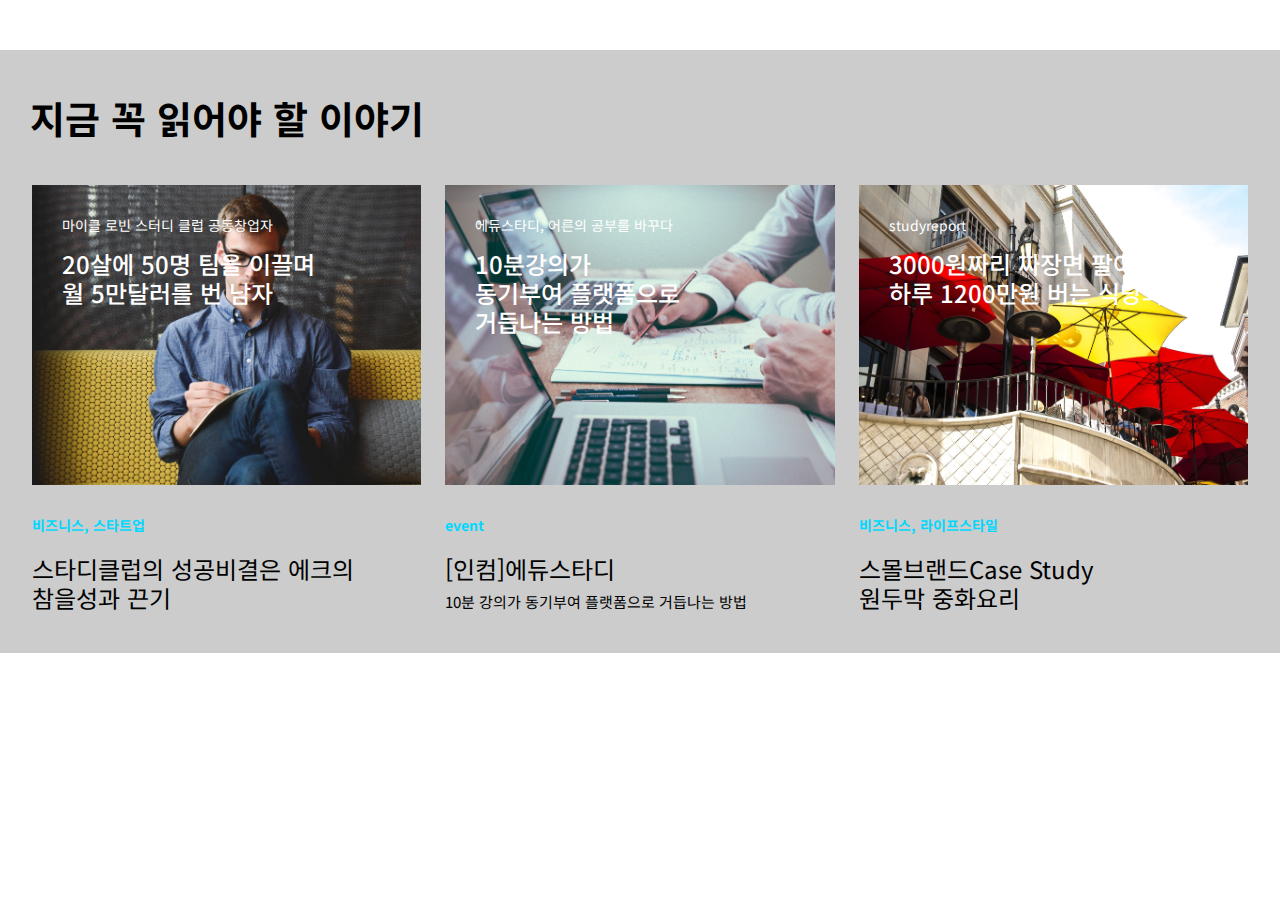
<file: 1강/index.html>
<!DOCTYPE html>
<html lang="ko">
<head>
    <meta charset="UTF-8">
    <title>레이아웃 기초 1강</title>
    <link rel="stylesheet" href="css/style.css">
</head>
<body>
   <div class="wrap">
       <div class="contents">
           <h2>지금 꼭 읽어야 할 이야기</h2>
           <ul>
               <li>
                   <div class="imgBox">
                       <p>마이클 로빈 스터디 클럽 공동창업자</p>
                       <p class="slogan">20살에 50명 팀을 이끌며<br>
                       월 5만달러를 번 남자</p>
                   </div>
                   <span>비즈니스, 스타트업</span>
                   <p class="tit">스타디클럽의 성공비결은 에크의<br>
                   참을성과 끈기</p>
               </li>
               <li>
                   <div class="imgBox">
                       <p>에듀스타디, 어른의 공부를 바꾸다</p>
                       <p class="slogan">10분강의가<br>동기부여 플랫폼으로<br>거듭나는 방법</p>
                   </div>
                   <span>event</span>
                   <p class="tit">[인컴]에듀스타디<br>
                   <span class="sub">10분 강의가 동기부여 플랫폼으로 거듭나는 방법</span></p>
               </li>
               <li>
                   <div class="imgBox">
                       <p>studyreport</p>
                       <p class="slogan">3000원짜리 짜장면 팔아<br>
                       하루 1200만원 버는 식당의 비밀</p>
                   </div>
                   <span>비즈니스, 라이프스타일</span>
                   <p class="tit">스몰브랜드Case Study<br>
                   원두막 중화요리</p>
               </li>
           </ul>
       </div>
   </div>
</body>
</html>
</file>
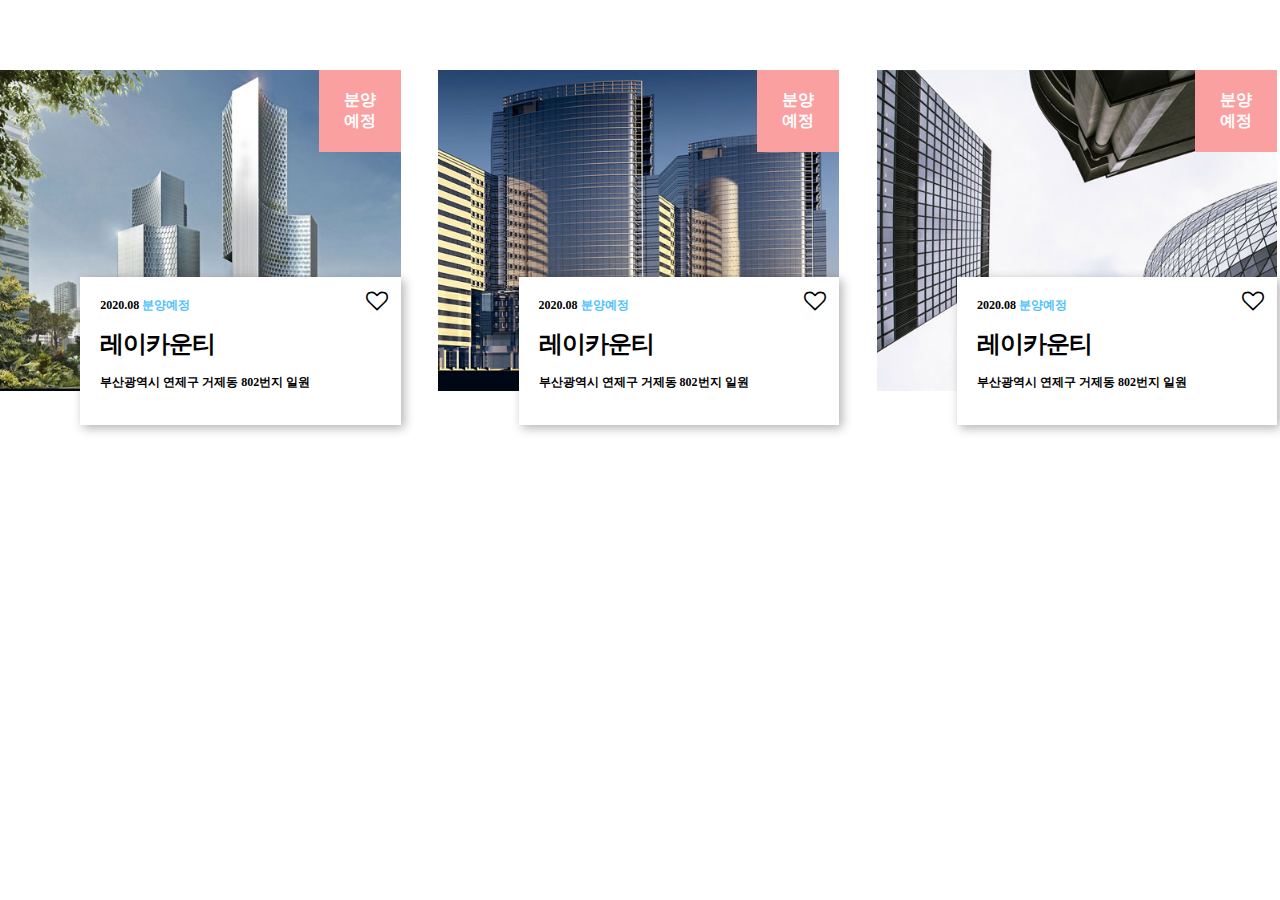
<file: 2강/index.html>
<!DOCTYPE html>
<html lang="ko">
<head>
    <meta charset="UTF-8">
    <title>레이아웃 강의 2강</title>
    <link rel="stylesheet" href="css/font-awesome.min.css">
    <link rel="stylesheet" href="css/style.css">
</head>
<body>
    <section class="wrap">
        <div class="contents">
            <ul>
                <li>
                   <a href="#">
                    <p class="plan">분양<br>예정</p>
                    <p class="img"><img src="images/01.jpg" alt="건물"></p>
                    <div class="bottomBox">
                        <p>2020.08 <span>분양예정</span></p>
                        <p class="title">레이카운티</p>
                        <p>부산광역시 연제구 거제동 802번지 일원</p>
                        <i class="fa fa-heart-o" aria-hidden="true"></i>
                    </div>
                   </a>
                </li>
                
                <li>
                   <a href="#">
                    <p class="plan">분양<br>예정</p>
                    <p class="img"><img src="images/02.jpg" alt="건물"></p>
                    <div class="bottomBox">
                        <p>2020.08 <span>분양예정</span></p>
                        <p class="title">레이카운티</p>
                        <p>부산광역시 연제구 거제동 802번지 일원</p>
                        <i class="fa fa-heart-o" aria-hidden="true"></i>
                    </div>
                   </a>
                </li>
                
                <li>
                   <a href="#">
                    <p class="plan">분양<br>예정</p>
                    <p class="img"><img src="images/03.jpg" alt="건물"></p>
                    <div class="bottomBox">
                        <p>2020.08 <span>분양예정</span></p>
                        <p class="title">레이카운티</p>
                        <p>부산광역시 연제구 거제동 802번지 일원</p>
                        <i class="fa fa-heart-o" aria-hidden="true"></i>
                    </div>
                   </a>
                </li>
            </ul>
            <div class="arrow">
                <i class="fa fa-chevron-left" aria-hidden="true"></i>
                <i class="fa fa-chevron-right" aria-hidden="true"></i>
            </div>
        </div>
    </section>
</body>
</html>
</file>
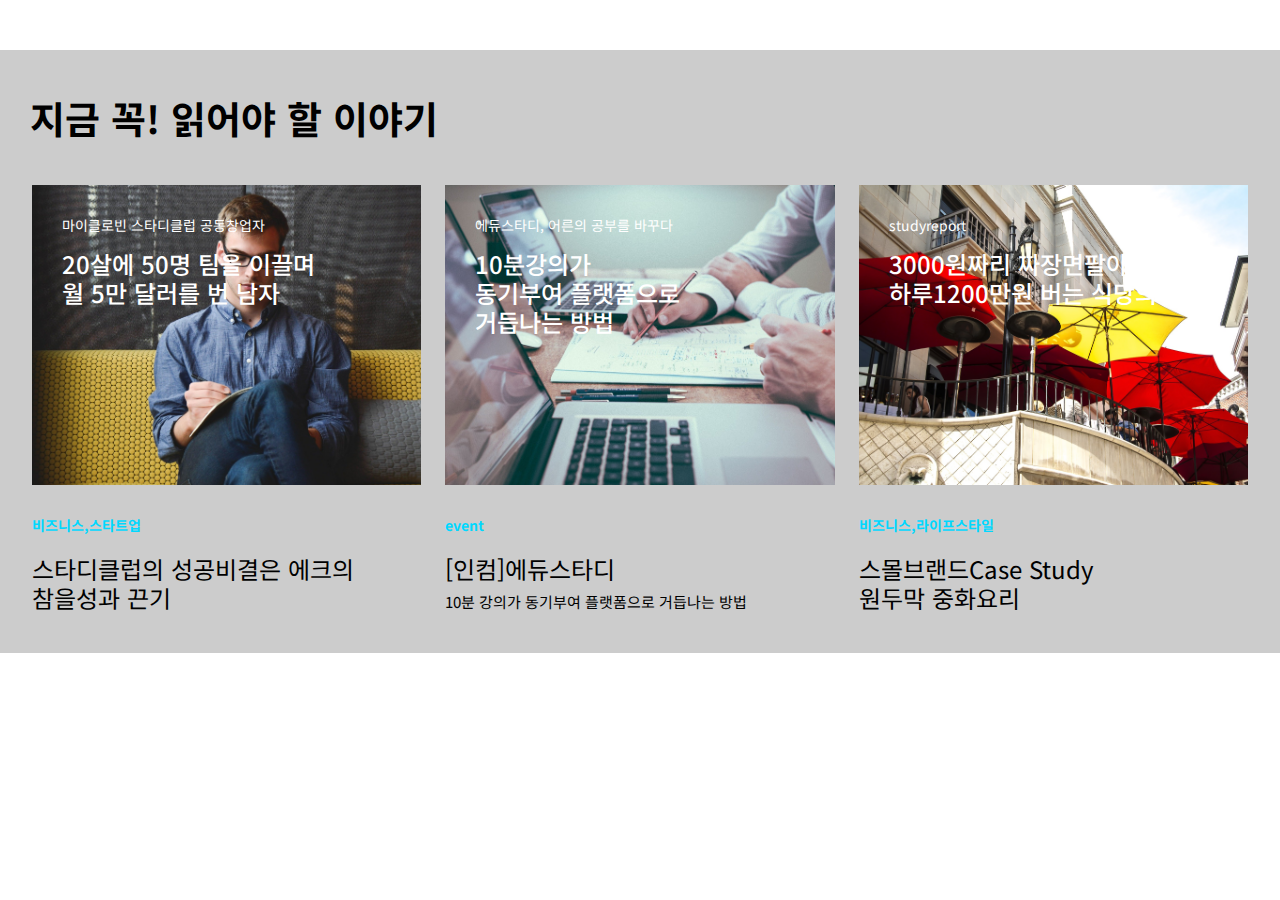
<file: 1강/레이아웃기초_1강/index.html>
<!DOCTYPE html>
<html lang="ko">
<head>
    <meta charset="UTF-8">
    <title>레이아웃기초1강</title>
    <link rel="stylesheet" href="css/style.css">
</head>
<body>
<div class="wrap">
    <div class="contents">
        <h2>지금 꼭! 읽어야 할 이야기</h2>
        <ul>
            <li>
                <div class="imgBox">
                    <p>마이클로빈 스타디클럽 공동창업자</p>
                    <p class="slogan">20살에 50명 팀을 이끌며<br>
                    월 5만 달러를 번 남자</p>
                </div>
                <span>비즈니스,스타트업</span>
                <p class="tit">스타디클럽의 성공비결은 에크의<br>
                참을성과 끈기</p>
            </li>
            <li>
                <div class="imgBox">
                    <p>에듀스타디, 어른의 공부를 바꾸다</p>
                    <p class="slogan">10분강의가<br>동기부여 플랫폼으로<br>거듭나는 방법</p>
                </div>
                <span>event</span>
                <p class="tit">[인컴]에듀스타디<br>
                <span class="sub">10분 강의가 동기부여 플랫폼으로 거듭나는 방법</span></p> 
            </li>
            <li>
                <div class="imgBox">
                    <p>studyreport</p>
                    <p class="slogan">3000원짜리 짜장면팔아<br>하루1200만원 버는 식당의 비밀</p>
                </div>
                <span>비즈니스,라이프스타일</span>
                <p class="tit">스몰브랜드Case Study<br>원두막 중화요리</p>
            </li>
        </ul>
    </div>
</div>
</body>
</html>
</file>
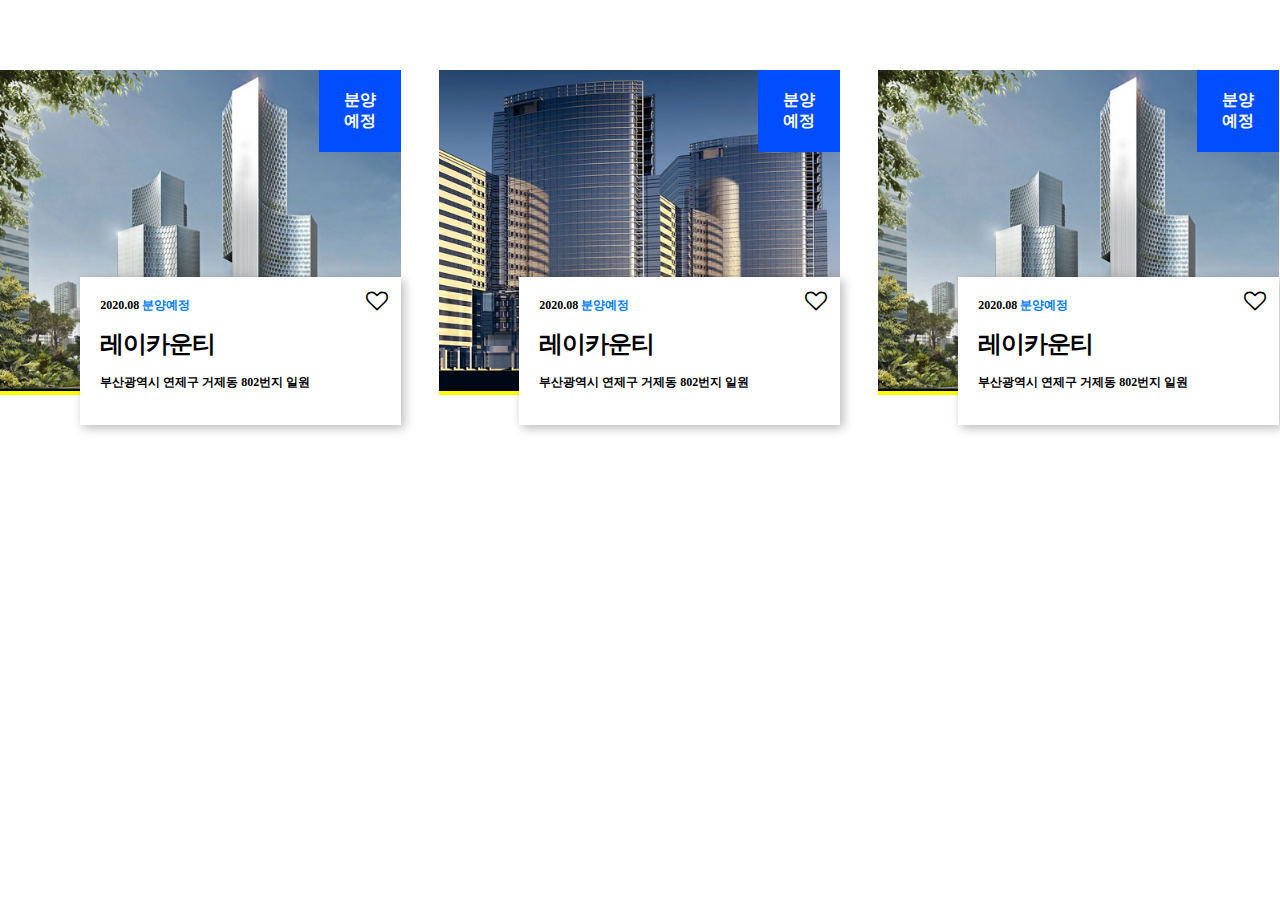
<file: 2강/레이아웃기초2강/index.html>
<!DOCTYPE html>
<html lang="ko">
<head>
    <meta charset="UTF-8">
    <title>레이아웃강의 2강-수업진행</title>
    <link rel="stylesheet" href="css/font-awesome.min.css">
    <link rel="stylesheet" href="css/style.css">
</head>
<body>
   <section class="wrap">
       <div class="contents">
           <ul>
               <li><a href="#">
                   <p class="plan">분양<br>예정</p>
                   <p class="img"><img src="images/01.jpg" alt="건물"></p>
                   <div class="bottomBox">
                       <p>2020.08 <span>분양예정</span></p>
                       <p class="tit">레이카운티</p>
                       <p>부산광역시 연제구 거제동 802번지 일원</p>
                       <i class="fa fa-heart-o" aria-hidden="true"></i>
                   </div>
               </a></li>
               <li><a href="#">
                   <p class="plan">분양<br>예정</p>
                   <p class="img"><img src="images/02.jpg" alt="건물"></p>
                   <div class="bottomBox">
                       <p>2020.08 <span>분양예정</span></p>
                       <p class="tit">레이카운티</p>
                       <p>부산광역시 연제구 거제동 802번지 일원</p>
                       <i class="fa fa-heart-o" aria-hidden="true"></i>
                   </div>
               </a></li>
               <li><a href="#">
                   <p class="plan">분양<br>예정</p>
                   <p class="img"><img src="images/01.jpg" alt="건물"></p>
                   <div class="bottomBox">
                       <p>2020.08 <span>분양예정</span></p>
                       <p class="tit">레이카운티</p>
                       <p>부산광역시 연제구 거제동 802번지 일원</p>
                       <i class="fa fa-heart-o" aria-hidden="true"></i>
                   </div>
               </a></li>
           </ul>
           <div class="arrow">
               <i class="fa fa-chevron-left" aria-hidden="true"></i>
               <i class="fa fa-chevron-right" aria-hidden="true"></i>
           </div>   
       </div>
   </section> 
</body>
</html>
</file>
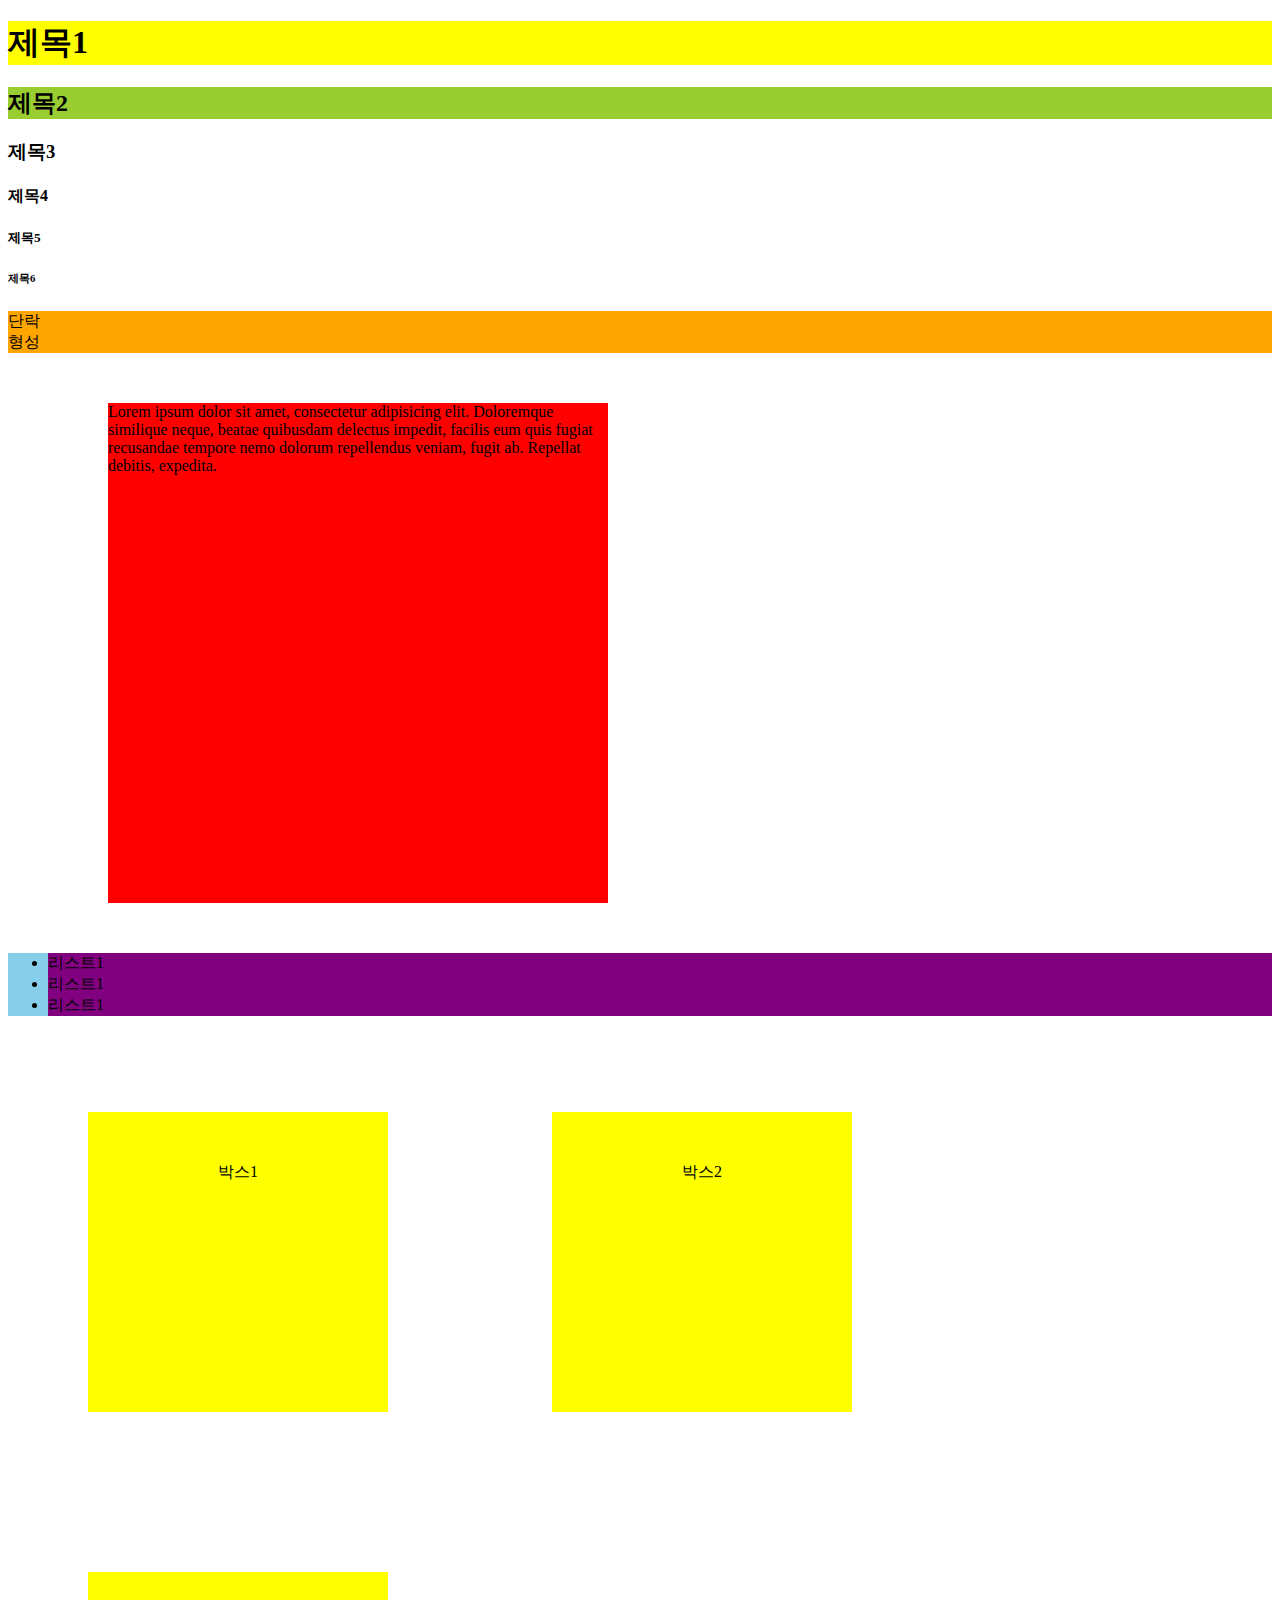
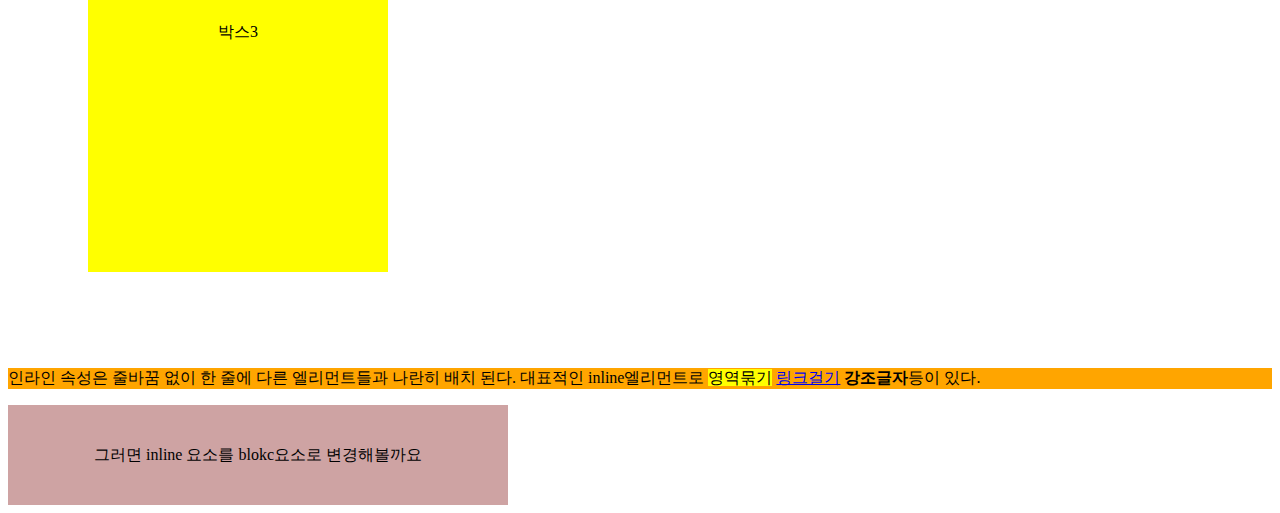
<file: 기초/01.html>
<!DOCTYPE html>
<html lang="ko">
<head>
    <meta charset="UTF-8">
    <title>html기초 1강 - block and inline</title>
    <style>
        h1 {background: yellow;}
        h2 {background: yellowgreen;}
        p {background: orange;}
        div {background: red; width: 500px;height: 500px; margin: 50px 100px;}
        ul {background: skyblue;}
        ul li {background: purple;}
        .box {width: 300px; height: 300px;background: yellow; margin: 80px;padding: 50px; box-sizing: border-box; text-align: center; display: inline-block}
        .change {width: 500px; height: 100px; background: #cea3a3; display: block; text-align: center; line-height: 100px;}
    </style>
</head>
<body>
    <!--블록 속성-->
    <h1>제목1</h1>
    <h2>제목2</h2>
    <h3>제목3</h3>    
    <h4>제목4</h4>
    <h5>제목5</h5>
    <h6>제목6</h6>
    <p>단락<br>형성</p>
    <div>
        Lorem ipsum dolor sit amet, consectetur adipisicing elit. Doloremque similique neque, beatae quibusdam delectus impedit, facilis eum quis fugiat recusandae tempore nemo dolorum repellendus veniam, fugit ab. Repellat debitis, expedita.
    </div>
    <ul>
        <li>리스트1</li>
        <li>리스트1</li>
        <li>리스트1</li>
    </ul>
    
    <div class="box">박스1</div>
    <div class="box">박스2</div>
    <div class="box">박스3</div>
    
    <!--인라인 속성-->
    <p>인라인 속성은 줄바꿈 없이 한 줄에 다른 엘리먼트들과 나란히 배치 된다.
    대표적인 inline엘리먼트로 <span style="background: yellow">영역묶기</span> <a href="#">링크걸기</a> <b>강조글자</b>등이 있다.</p>
    <span class="change">그러면 inline 요소를 blokc요소로 변경해볼까요</span>
</body>
</html>
</file>
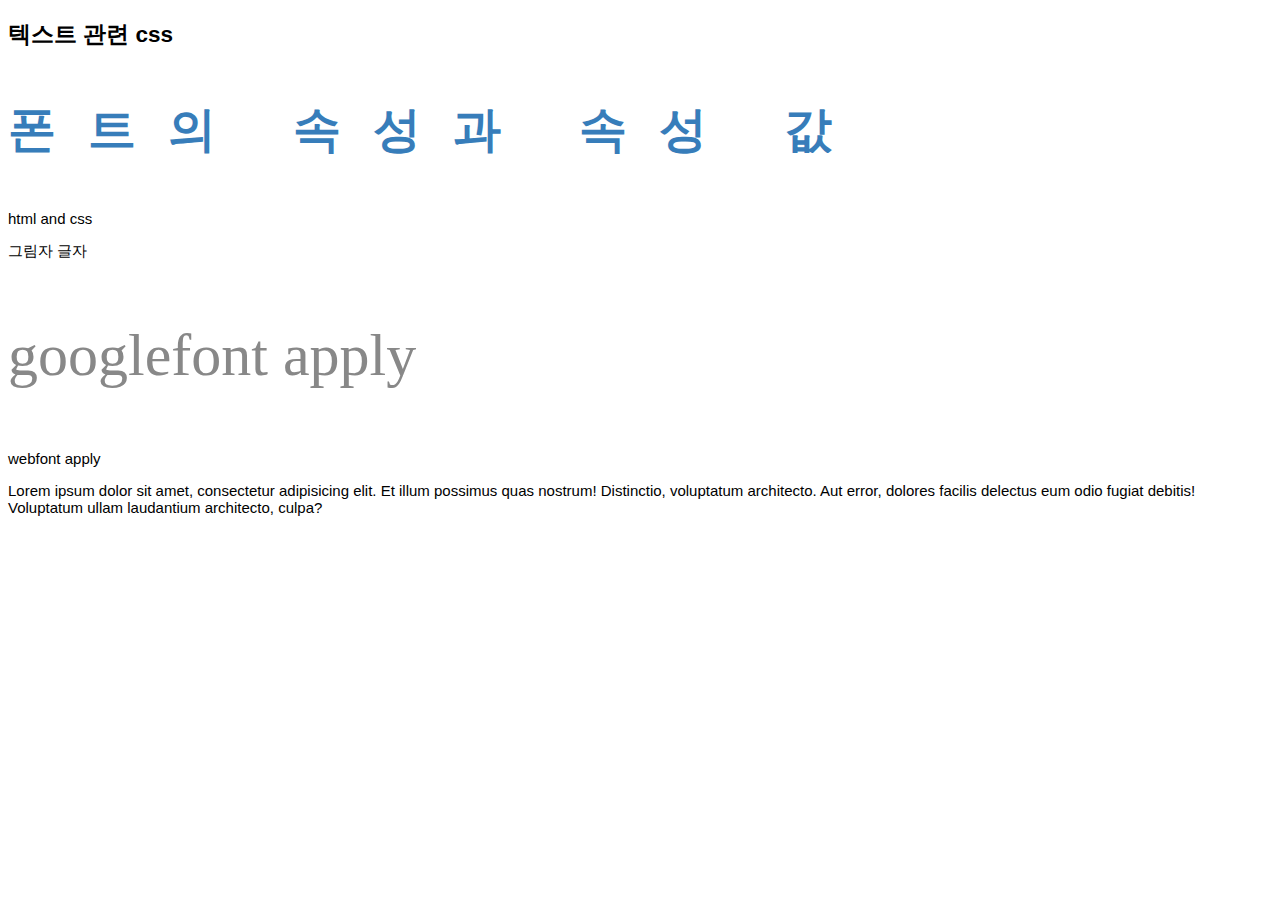
<file: 기초/02.html>
<!DOCTYPE html>
<html lang="ko">
<head>
    <meta charset="UTF-8">
    <title>텍스트 태그 및 웹폰트 적용</title>
    <link rel="stylesheet" href="css/style.css">
</head>
<body>
    <h2>텍스트 관련 css</h2>
    <!--텍스트 속성과 값-->
    <p class="txt1">폰트의 속성과 속성 값</p>
    <p class="txt2">html and css</p>
    <p class="txt3">그림자 글자</p>
    
    <!--구글폰트와 웹폰트 적용-->
    <p class="txt4 en1">googlefont apply</p>
    <p class="txt5 en2">webfont apply</p>
    <p class="txt6">Lorem ipsum dolor sit amet, consectetur adipisicing elit. Et illum possimus quas nostrum! Distinctio, voluptatum architecto. Aut error, <span class="txt7">dolores facilis</span> delectus eum odio fugiat debitis! Voluptatum ullam laudantium architecto, culpa?</p>
</body>
</html>
</file>
<file: 기초/css/style.css>
@charset "UTF-8"
@import url('https://fonts.googleapis.com/css2?family=Dancing+Script&family=Noto+Sans+KR:wght@400;700&display=swap');
@font-face {
    font-family: 'handel fothic';
    src: url(../font/handel gothic.ttf) formet('truetype');
}




body {font-size: 15px; font-family: 'Noto Sans KR', sans-serif;}
.en1 {font-family: 'Dancing Script', cursive;}
.en2 {font-family: 'handel gothic',sans-serif;}
.txt1 {font-size: 48px; font-weight: bold; color: #377dba; letter-spacing: 2rem;}
.txt4 {font-size: 60px; color: #888;}
</file>
<file: 1강/css/style.css>
@charset "utf-8";
@import url('https://fonts.googleapis.com/css2?family=Noto+Sans+KR:wght@400;700&display=swap');

/*reset*/
* {padding: 0; margin: 0;}
li {list-style: none;}

/*layout*/
body {
    font-family: 'Noto Sans KR', sans-serif;
}

.wrap {width: 100%;}
.contents {width: 1280px; background: #ccc; margin: 50px auto}
.contents h2 {font-size: 38px; padding: 40px 30px;}
.contents ul {width: 95%; margin: 0 auto; overflow: hidden;}
.contents ul li {float: left; width: 32%; margin-right: 2%;}
.contents ul li:nth-child(3) {margin-right: 0;}
.contents ul li .imgBox {width: 100%; height: 300px; background: url(../img/01.jpg)no-repeat left 0px top 0px/cover; padding: 30px; box-sizing: border-box; color: #fff; margin-bottom: 30px;}
.contents ul li:nth-child(2) .imgBox {background: url(../img/02.jpg)no-repeat center/cover;}
.contents ul li:nth-child(3) .imgBox {background: url(../img/03.jpg)no-repeat center/cover;}
.contents ul li .imgBox p {font-size: 14px; margin-bottom: 15px;}
.contents ul li .imgBox .slogan {font-size: 24px; font-weight: 500;line-height: 1.2;}
.contents ul li > span {font-size: 14px; font-weight: bold; color: #00d8ff; margin-bottom: 20px; display: block;}
/*span 은 inline 속성이므로 margin이 적용되지 않아 block 속성으로 바꿔줘야 함*/
.contents ul li .tit {font-size: 24px; line-height: 1.2;margin-bottom: 40px; }
.contents ul li .tit .sub {font-size: 15px;}
</file>
<file: 2강/css/style.css>
@charset "utf-8";

/*reset*/
*{padding: 0;margin: 0;}
li {list-style: none;}
a {color: inherit; text-decoration: none;}

/*layout*/
.wrap {width: 100%;}
.contents {width: 1280px;margin: 70px auto;position: relative;}
.contents ul {width: 100%; overflow: hidden; padding-bottom: 50px}
.contents ul li {float: left;width: 31.3%; margin-right: 2.95%;}
.contents ul li:nth-child(3) {margin-right: 0; }
.contents ul li a {display: block; width: 100%; height: 100%; position: relative;}
.contents ul li a:hover p.img img {transform: scale(1.3); transition: all 1s;}
.contents ul li a p.plan {position: absolute; top: 0;right: 0;background: #faa0a0; padding: 20px 25px; color: #fff; font-weight: bold; z-index: 1;}
.contents ul li a p.img {width: 100%; overflow: hidden;}
.contents ul li a p.img img {width: 100%; transition: all 0.5s}
.contents ul li a .bottomBox {background: #fff; width: 80%; position: absolute; right: 0; bottom: -30px; padding: 20px 0 20px 20px; box-sizing: border-box; box-shadow: 3px 3px 10px rgba(0, 0, 0, 0.31); z-index: 2;}
.contents ul li a .bottomBox p {font-size: 12px; margin-bottom: 14px; font-weight: bold;}
.contents ul li a .bottomBox p span {color: #52c2fd;}
.contents ul li a .bottomBox p.title {font-size: 24px; font-weight: bold; letter-spacing: -1px; }
.contents ul li a .bottomBox i {font-size: 22px; position: absolute; top: 13px; right: 13px}
.arrow i {font-size: 28px; color: #bbb; padding: 10px; border: 1px solid #ddd; position: absolute; top: 50%; transform: translateY(-50%);}
.arrow i:nth-child(1) {left: -50px;}
.arrow i:nth-child(2) {right: -50px;}
</file>
<file: 1강/레이아웃기초_1강/css/style.css>
@charset "utf-8";
@import url('https://fonts.googleapis.com/css2?family=Noto+Sans+KR:wght@400;700&display=swap');

/*reset*/
* {padding: 0; margin: 0;}
li {list-style: none;}

/*layout*/
body {font-family: 'Noto Sans KR', sans-serif;}
.wrap {width: 100%;}
.contents {width: 1280px; background: #ccc; margin: 50px auto;}
.contents h2 {font-size: 38px;  padding: 40px 30px;}
.contents ul {width: 95%;  margin: 0 auto; overflow: hidden; }
.contents ul li { float: left; width: 32%; margin-right: 2%;}
.contents ul li:nth-child(3) {margin-right: 0;}
.contents ul li .imgBox {width: 100%; height: 300px;background: url(../img/01.jpg
)no-repeat left 0px top 0px/cover; padding: 30px; box-sizing: border-box; color:#fff;margin-bottom: 30px; }
.contents ul li:nth-child(2) .imgBox {background: url(../img/02.jpg)no-repeat center/cover;}
.contents ul li:nth-child(3) .imgBox {background: url(../img/03.jpg)no-repeat center/cover;}
.contents ul li .imgBox > p {font-size: 14px; margin-bottom: 15px; }
.contents ul li .imgBox .slogan {font-size: 24px; font-weight: 500; line-height: 1.2;}
.contents ul li > span {font-size: 14px; font-weight: bold; color: #00d8ff; margin-bottom: 20px; display: block;}
/*span은 인라인속성이므로 margin이 적용되지 않아서 block 속성으로 변경해줘야 margin이 적용됨*/
.contents ul li .tit {font-size: 24px; line-height: 1.2; margin-bottom: 40px; }
.contents ul li .tit .sub {font-size: 15px;}
</file>
<file: 2강/레이아웃기초2강/css/style.css>
@charset "utf-8";

/*reset*/
*{padding: 0; margin: 0;}
li{list-style: none;}
a {color: inherit; text-decoration: none;}

/*layout*/
.wrap {width: 100%;}
.contents {width: 1280px; margin:70px auto; position: relative;}
.contents ul {width: 100%; overflow: hidden;padding-bottom: 50px; }
.contents ul li {float: left; width: 31.3%; margin-right: 3%; background: yellow;}
.contents ul li:nth-child(3) {margin-right: 0;}
.contents ul li a{display: block; width: 100%;height: 100%; position: relative;}
.contents ul li a:hover p.img img{transform: scale(1.3); transition: all 1s;}
.contents ul li a p.plan {position: absolute; top:0; right: 0; background: #004eff; padding: 20px 25px; color:#fff; font-weight: bold; z-index: 1;}
.contents ul li a p.img {width: 100%; overflow: hidden;}
.contents ul li a p.img img {width: 100%; transition: all 0.5s;}
.contents ul li a .bottomBox {background: #fff; width: 80%; position: absolute; right: 0; bottom: -30px; padding: 20px 0 20px 20px; box-sizing: border-box; box-shadow: 3px 3px 10px rgba(0, 0, 0, 0.28); z-index: 2; }
.contents ul li a .bottomBox p {font-size: 12px; margin-bottom:14px; font-weight: bold;}
.contents ul li a .bottomBox p span {color:#017cf7;}
.contents ul li a .bottomBox p.tit {font-size: 24px; font-weight: bold; letter-spacing: -1px;}
.contents ul li a .bottomBox i {font-size: 22px; position:absolute; top:13px; right: 13px;}
.arrow i {font-size: 28px; color: #bbb; padding: 10px; border:1px solid #ddd; position: absolute; top:50%; transform: translateY(-50%);}
.arrow i:nth-child(1) {left: -50px;}
.arrow i:nth-child(2) {right: -50px;}
</file>
